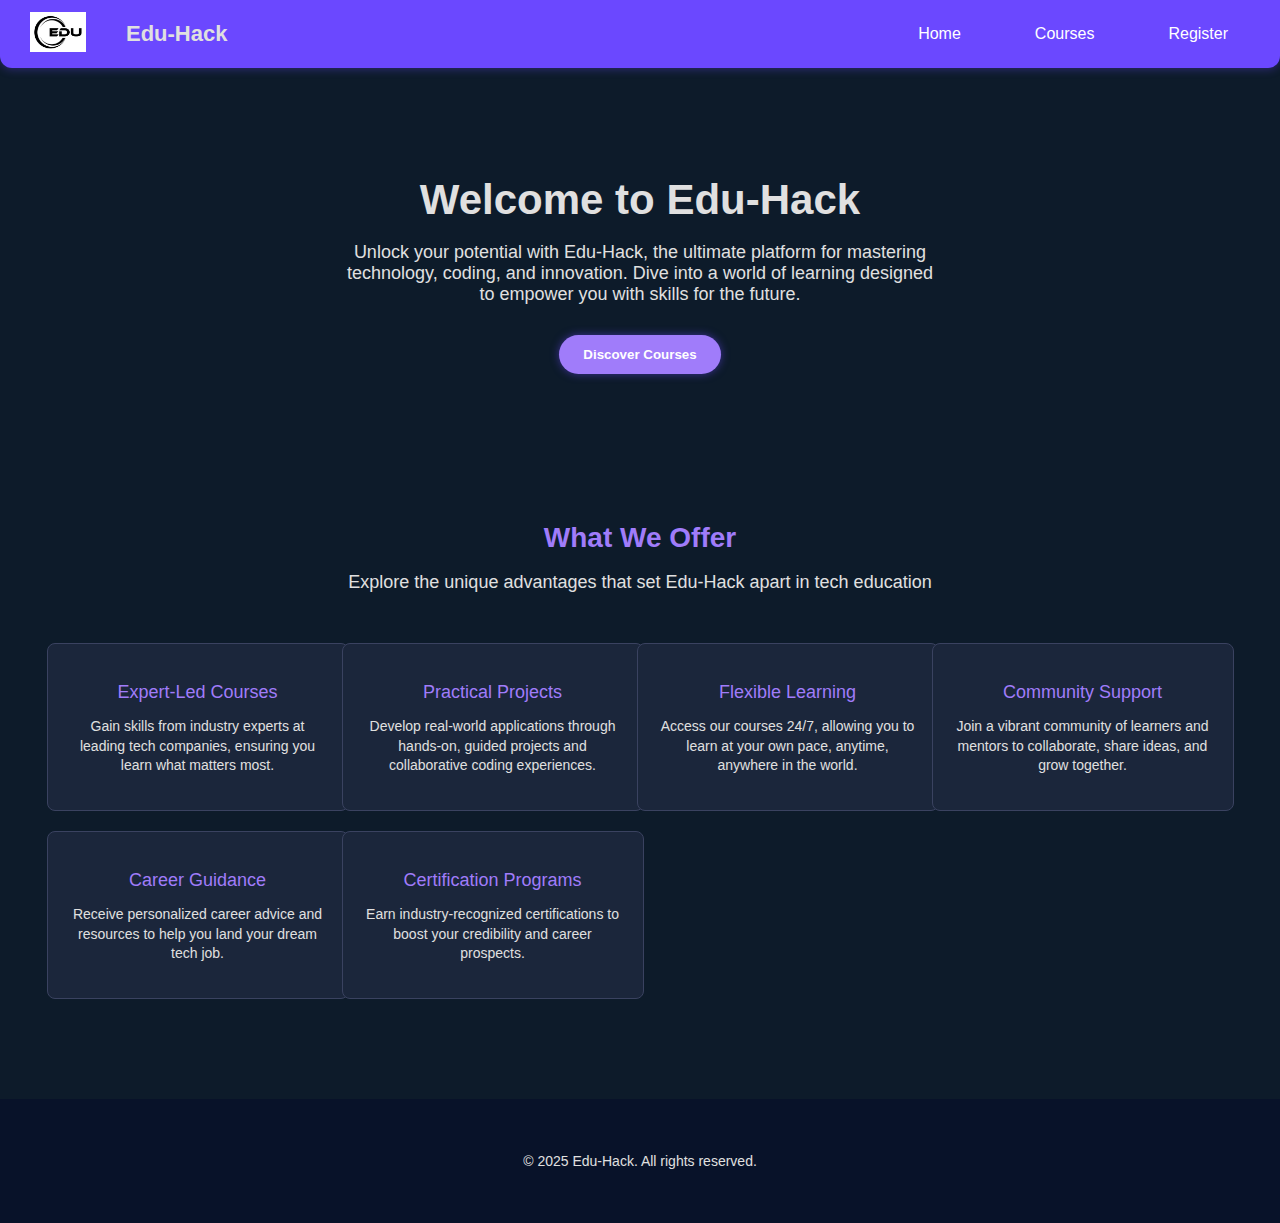
<file: index.html>
<!DOCTYPE html>
<html lang="en">
<head>
    <meta charset="UTF-8">
    <meta name="viewport" content="width=device-width, initial-scale=1.0">
    <title>Edu-Hack</title>
    <link rel="icon" type="image/.png" href="https://static.vecteezy.com/system/resources/previews/028/207/989/non_2x/edu-logo-design-inspiration-for-a-unique-identity-modern-elegance-and-creative-design-watermark-your-success-with-the-striking-this-logo-vector.jpg">
    <style>
        :root {
            --dark-bg: #0d1b2a;
            --mid-bg: #1b263b;
            --accent: #6b48ff;
            --accent-light: #a07cfa;
            --text-light: #e0e0e0;
        }
            
        body {
            margin: 0;
            font-family: 'Roboto', Arial, sans-serif;
            background-color: var(--dark-bg);
            color: var(--text-light);
        }

        nav {
            display: flex;
            gap: 30px;
            align-items: center;
            background-color: var(--accent);
            padding: 12px 30px;
            border-radius: 0 0 12px 12px;
            box-shadow: 0 2px 8px rgba(107, 72, 255, 0.3);
        }

        #logo {
            height: 40px;
            transition: transform 0.3s ease;
        }

        #name {
            font-size: 22px;
            font-weight: 700;
            flex: 1;
        }

        nav p {
            margin: 0 10px;
        }

        #navLink {
            color: white;
            text-decoration: none;
            padding: 8px 12px;
            border-radius: 6px;
            transition: background-color 0.3s ease;
        }

        #navLink:hover {
            background-color: rgba(0, 0, 0, 0.2);
        }

        .hero {
            padding: 80px 20px;
            text-align: center;
        }

        .hero h1 {
            font-size: 42px;
            margin-bottom: 12px;
        }

        .hero p {
            font-size: 18px;
            margin-bottom: 30px;
            max-width: 600px;
            margin-left: auto;
            margin-right: auto;
        }

        .hero button {
            background-color: var(--accent-light);
            border: none;
            padding: 12px 24px;
            border-radius: 20px;
            box-shadow: 0px 0px 8px rgba(107, 72, 255, 0.5);
            cursor: pointer;
            transition: background-color 0.3s ease;
        }

        .hero button:hover {
            background-color: var(--accent);
        }

        .hero button a {
            text-decoration: none;
            color: white;
            font-weight: 600;
        }

        .container {
            padding: 40px 20px;
            max-width: 1200px;
            margin: auto;
        }

        .features {
            text-align: center;
            margin-bottom: 50px;
        }

        .features h3 {
            font-size: 28px;
            color: var(--accent-light);
            margin-bottom: 12px;
        }

        .features p {
            font-size: 18px;
        }

        .grid {
            display: grid;
            grid-template-columns: repeat(auto-fit, minmax(220px, 1fr));
            gap: 20px;
            justify-items: center;
            padding: 0 20px;
        }

        .grid article {
            background-color: var(--mid-bg);
            border: 1px solid #3a4260;
            padding: 20px;
            border-radius: 8px;
            width: 100%;
            max-width: 260px;
            text-align: center;
        }

        .grid article h3 {
            color: var(--accent-light);
            margin-bottom: 10px;
            font-size: 18px;
            font-weight: 500;
        }

        .grid article p {
            font-size: 14px;
            line-height: 1.4;
        }

        footer {
            text-align: center;
            padding: 40px;
            margin-top: 60px;
            font-size: 14px;
            background-color: #081229;
        }

        @media (max-width: 768px) {
            .grid {
                grid-template-columns: 1fr;
            }
        }
    </style>
</head>
<body>
    <nav>
        <a href="index.html"><img id="logo" src="Edu.png" alt="Edu-Hack Logo"></a>
        <p id="name">Edu-Hack</p>
        <p><a id="navLink" href="index.html">Home</a></p>
        <p><a id="navLink" href="Courses.html">Courses</a></p>
        <p><a id="navLink" href="Form.html" target="_blank">Register</a></p>
    </nav>
    <section class="hero">
        <h1>Welcome to Edu-Hack</h1>
        <p>Unlock your potential with Edu-Hack, the ultimate platform for mastering technology, coding, and innovation. Dive into a world of learning designed to empower you with skills for the future.</p>
        <button><a href="Courses.html" id="courseLink">Discover Courses</a></button>
    </section>
    <div class="container">
        <section class="features">
            <h3>What We Offer</h3>
            <p>Explore the unique advantages that set Edu-Hack apart in tech education</p>
        </section>

        <section class="grid">
            <article>
                <h3>Expert-Led Courses</h3>
                <p>Gain skills from industry experts at leading tech companies, ensuring you learn what matters most.</p>
            </article>
            <article>
                <h3>Practical Projects</h3>
                <p>Develop real-world applications through hands-on, guided projects and collaborative coding experiences.</p>
            </article>
            <article>
                <h3>Flexible Learning</h3>
                <p>Access our courses 24/7, allowing you to learn at your own pace, anytime, anywhere in the world.</p>
            </article>
            <article>
                <h3>Community Support</h3>
                <p>Join a vibrant community of learners and mentors to collaborate, share ideas, and grow together.</p>
            </article>
            <article>
                <h3>Career Guidance</h3>
                <p>Receive personalized career advice and resources to help you land your dream tech job.</p>
            </article>
            <article>
                <h3>Certification Programs</h3>
                <p>Earn industry-recognized certifications to boost your credibility and career prospects.</p>
            </article>
        </section>
    </div>

    <footer>
        <p>© 2025 Edu-Hack. All rights reserved.</p>
    </footer>
</body>
</html>
</file>
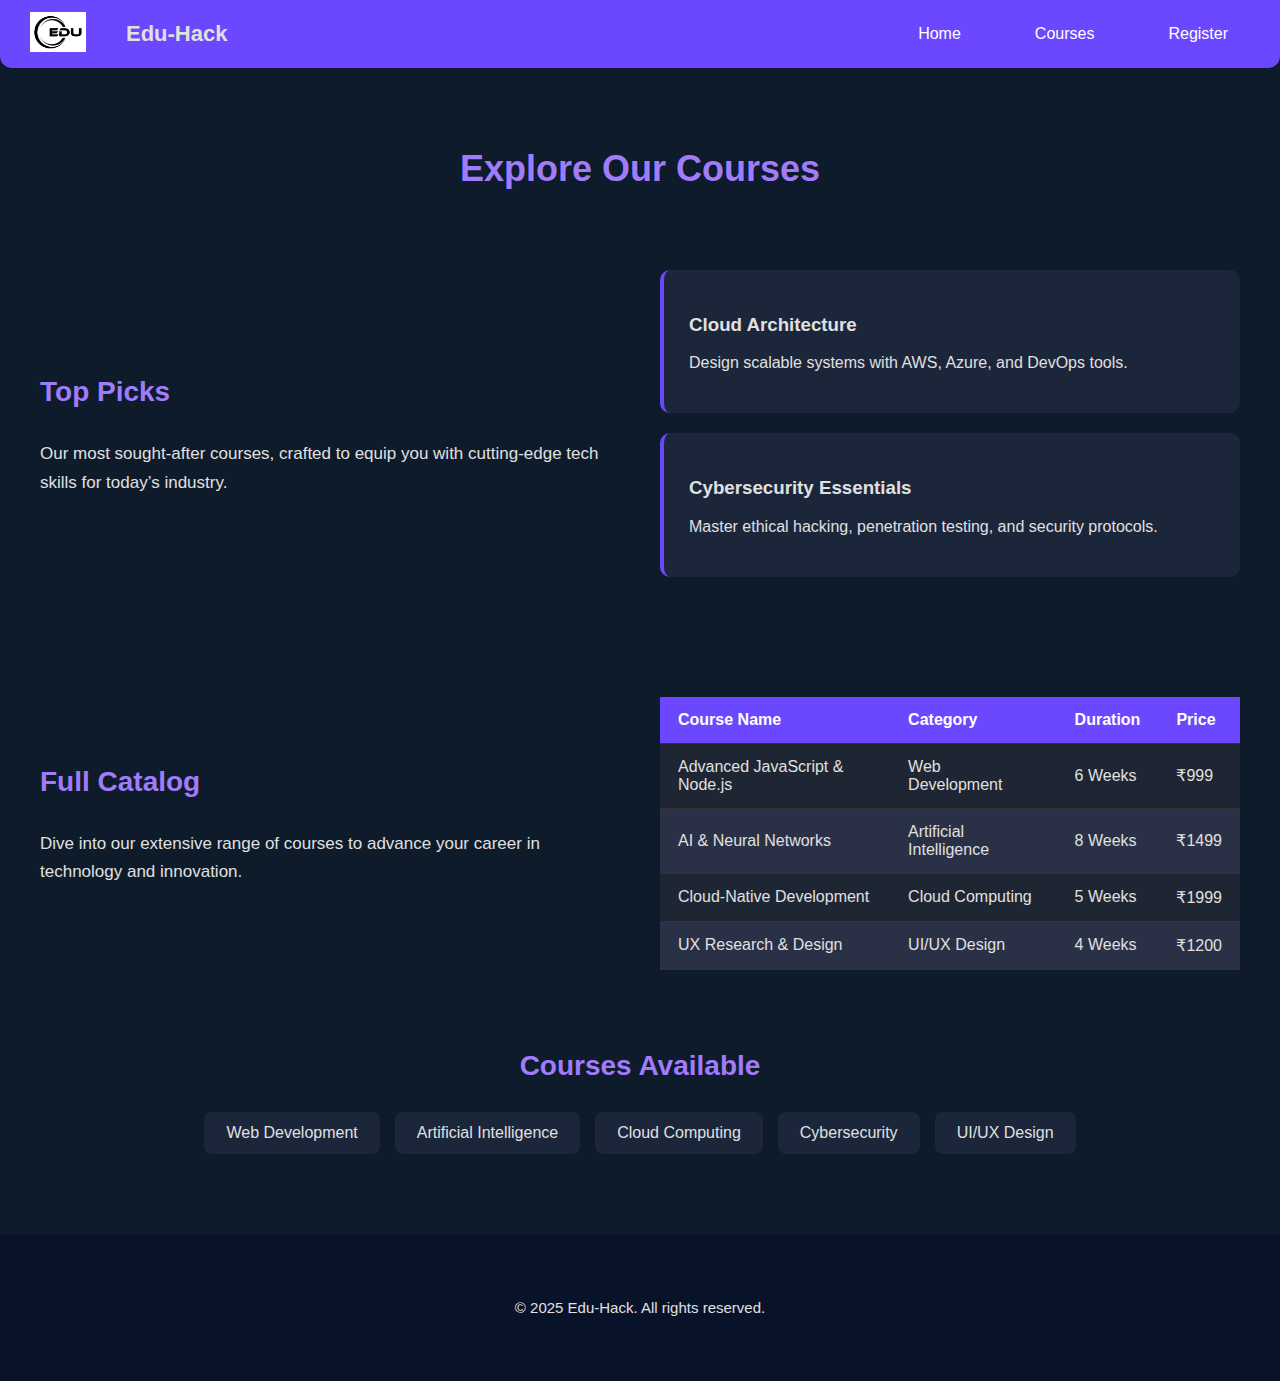
<file: Courses.html>
<!DOCTYPE html>
<html lang="en">
<head>
  <meta charset="UTF-8">
  <meta name="viewport" content="width=device-width, initial-scale=1.0">
  <title>Courses - Edu-Hack</title>
  <link rel="icon" type="image/.png" href="Edu.png">
  <style>
    :root {
      --dark-bg: #0d1b2a;
      --mid-bg: #1b263b;
      --accent: #6b48ff;
      --accent-light: #a07cfa;
      --text-light: #e0e0e0;
    }

    body {
      margin: 0;
      font-family: Arial, sans-serif;
      background-color: var(--dark-bg);
      color: var(--text-light);
    }

    nav {
      display: flex;
      gap: 30px;
      align-items: center;
      background-color: var(--accent);
      padding: 12px 30px;
      border-radius: 0 0 12px 12px;
    }

    #logo {
            height: 40px;
            transition: transform 0.3s ease;
        }

    #name {
      font-size: 22px;
      font-weight: 700;
      flex: 1;
    }

    nav p {
      margin: 0 10px;
    }

    #navLink {
      color: white;
      text-decoration: none;
      padding: 8px 12px;
    }

    .courses-section {
      margin: 80px auto;
      max-width: 1200px;
      padding: 0 20px;
    }

    .section-title {
      font-size: 36px;
      margin-bottom: 80px;
      color: var(--accent-light);
      text-align: center;
      font-weight: 600;
    }

    .course-row {
      display: flex;
      flex-wrap: wrap;
      align-items: stretch;
      justify-content: center;
      gap: 40px;
      margin-bottom: 80px;
    }

    .course-text, .course-list {
      flex: 1;
      min-width: 300px;
      display: flex;
      flex-direction: column;
      justify-content: center;
    }

    .course-text h2 {
      color: var(--accent-light);
      margin-bottom: 15px;
      font-size: 28px;
    }

    .course-text p {
      font-size: 17px;
      line-height: 1.7;
    }

    .course-list div {
      background-color: var(--mid-bg);
      border-left: 4px solid var(--accent);
      padding: 25px;
      border-radius: 10px;
      margin-bottom: 20px;
    }

    table {
      width: 100%;
      border-collapse: collapse;
      margin-top: 20px;
    }

    th, td {
      padding: 14px 18px;
      text-align: left;
      border-bottom: 1px solid #333;
    }

    th {
      font-weight: 600;
    }

    thead {
      background-color: var(--accent);
      color: white;
    }

    tbody tr:nth-child(odd) {
      background-color: #1f2633;
    }

    tbody tr:nth-child(even) {
      background-color: #2a3147;
    }

    #courseCategory {
      font-size: 28px;
      margin: 60px 0 30px;
      text-align: center;
      color: var(--accent-light);
      font-weight: 600;
    }

    ul.categories {
      display: flex;
      flex-wrap: wrap;
      justify-content: center;
      gap: 15px;
      list-style-type: none;
      padding: 0;
    }

    ul.categories li {
      background-color: #1b263b;
      padding: 12px 22px;
      border-radius: 8px;
      font-size: 16px;
    }

    footer {
      text-align: center;
      padding: 50px;
      margin-top: 80px;
      font-size: 15px;
      background-color: #081229;
    }
  </style>
</head>
<body>
  <nav>
    <a href="index.html"><img id="logo" src="Edu.png" alt="Edu-Hack Logo"></a>
    <p id="name">Edu-Hack</p>
    <p><a id="navLink" href="index.html">Home</a></p>
    <p><a id="navLink" href="Courses.html">Courses</a></p>
    <p><a id="navLink" href="Form.html" target="_blank">Register</a></p>
  </nav>

  <div class="container">
    <section class="courses-section">
      <h2 class="section-title">Explore Our Courses</h2>

      <div class="course-row">
        <div class="course-text">
          <h2>Top Picks</h2>
          <p>Our most sought-after courses, crafted to equip you with cutting-edge tech skills for today’s industry.</p>
        </div>
        <div class="course-list">
          <div>
            <h3>Cloud Architecture</h3>
            <p>Design scalable systems with AWS, Azure, and DevOps tools.</p>
          </div>
          <div>
            <h3>Cybersecurity Essentials</h3>
            <p>Master ethical hacking, penetration testing, and security protocols.</p>
          </div>
        </div>
      </div>

      <div class="course-row">
        <div class="course-text">
          <h2>Full Catalog</h2>
          <p>Dive into our extensive range of courses to advance your career in technology and innovation.</p>
        </div>
        <div class="course-list">
          <table>
            <thead>
              <tr>
                <th>Course Name</th>
                <th>Category</th>
                <th>Duration</th>
                <th>Price</th>
              </tr>
            </thead>
            <tbody>
              <tr>
                <td>Advanced JavaScript & Node.js</td>
                <td>Web Development</td>
                <td>6 Weeks</td>
                <td>₹999</td>
              </tr>
              <tr>
                <td>AI & Neural Networks</td>
                <td>Artificial Intelligence</td>
                <td>8 Weeks</td>
                <td>₹1499</td>
              </tr>
              <tr>
                <td>Cloud-Native Development</td>
                <td>Cloud Computing</td>
                <td>5 Weeks</td>
                <td>₹1999</td>
              </tr>
              <tr>
                <td>UX Research & Design</td>
                <td>UI/UX Design</td>
                <td>4 Weeks</td>
                <td>₹1200</td>
              </tr>
            </tbody>
          </table>
        </div>
      </div>

      <h2 id="courseCategory">Courses Available</h2>
      <ul class="categories">
        <li>Web Development</li>
        <li>Artificial Intelligence</li>
        <li>Cloud Computing</li>
        <li>Cybersecurity</li>
        <li>UI/UX Design</li>
      </ul>
    </section>
  </div>

  <footer>
    <p>© 2025 Edu-Hack. All rights reserved.</p>
  </footer>
</body>
</html>
</file>
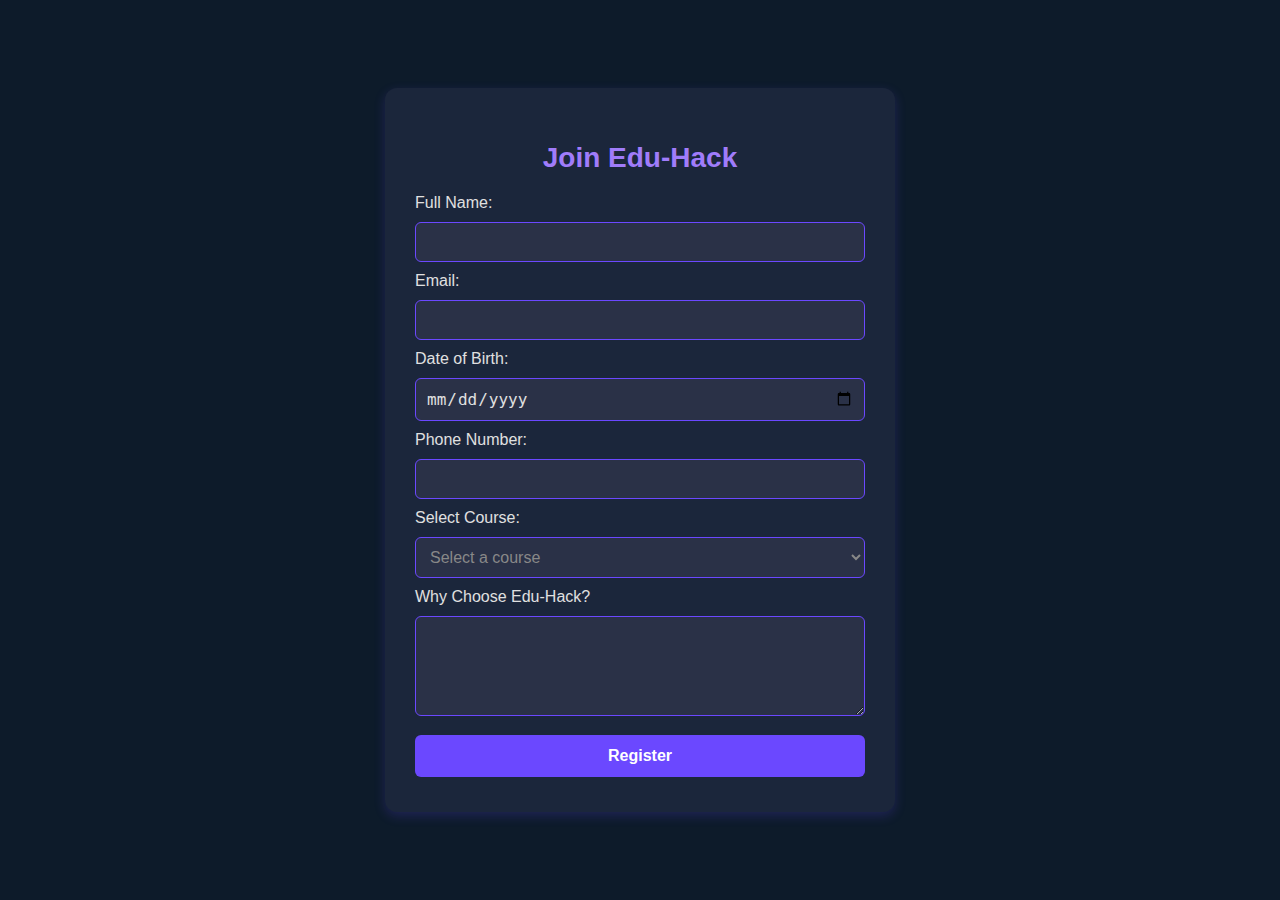
<file: Form.html>
<!DOCTYPE html>
<html lang="en">
<head>
  <meta charset="UTF-8" />
  <meta name="viewport" content="width=device-width, initial-scale=1.0" />
  <title>Register - Edu-Hack</title>
  <style>
    :root {
      --dark-bg: #0d1b2a;
      --mid-bg: #1b263b;
      --accent: #6b48ff;
      --accent-light: #a07cfa;
      --text-light: #e0e0e0;
    }

    body {
      font-family: 'Roboto', Arial, sans-serif;
      background-color: var(--dark-bg);
      display: flex;
      justify-content: center;
      align-items: center;
      min-height: 100vh;
      margin: 0;
      color: var(--text-light);
    }

    form {
      background-color: var(--mid-bg);
      padding: 30px;
      border-radius: 12px;
      box-shadow: 0 4px 12px rgba(107, 72, 255, 0.2);
      width: 100%;
      max-width: 450px;
      margin: 20px;
    }

    h2 {
      text-align: center;
      color: var(--accent-light);
      margin-bottom: 20px;
      font-size: 28px;
    }

    label {
      display: block;
      margin: 10px 0 5px;
      color: var(--text-light);
      font-weight: 500;
    }

    input, select, textarea {
      width: 100%;
      padding: 10px;
      margin: 5px 0;
      border: 1px solid var(--accent);
      border-radius: 6px;
      background-color: #2a3147;
      color: var(--text-light);
      font-size: 16px;
      box-sizing: border-box;
    }

    textarea {
      resize: vertical;
      min-height: 100px;
    }

    input[type="submit"] {
      background-color: var(--accent);
      color: white;
      border: none;
      cursor: pointer;
      padding: 12px;
      font-weight: 600;
      transition: background-color 0.3s ease;
    }

    input[type="submit"]:hover {
      background-color: var(--accent-light);
    }

    .error-message {
      color: #ff4d4d;
      font-size: 0.85em;
      margin-top: -5px;
      margin-bottom: 10px;
    }

    select:invalid {
      color: #888;
    }

    @media (max-width: 500px) {
      form {
        padding: 20px;
      }
      h2 {
        font-size: 24px;
      }
    }
  </style>
</head>
<body>
  <form id="registrationForm" action="#" method="post">
    <h2>Join Edu-Hack</h2>
    <label for="name">Full Name:</label>
    <input type="text" id="name" name="name" required />
    <div class="error-message" id="nameError"></div>
    <label for="email">Email:</label>
    <input type="email" id="email" name="email" required />
    <div class="error-message" id="emailError"></div>
    <label for="dob">Date of Birth:</label>
    <input type="date" id="dob" name="dob" required />
    <div class="error-message" id="dobError"></div>
    <label for="phone">Phone Number:</label>
    <input type="tel" id="phone" name="phone" required pattern="^\d{10}$" />
    <div class="error-message" id="phoneError"></div>
    <label for="course">Select Course:</label>
    <select id="course" name="course" required>
      <option value="" disabled selected>Select a course</option>
      <option value="Advanced JavaScript & Node.js">Advanced JavaScript & Node.js</option>
      <option value="AI & Neural Networks">AI & Neural Networks</option>
      <option value="Cloud-Native Development">Cloud-Native Development</option>
      <option value="UX Research & Design">UX Research & Design</option>
      <option value="Cybersecurity Essentials">Cybersecurity Essentials</option>
    </select>
    <div class="error-message" id="courseError"></div>
    <label for="whyus">Why Choose Edu-Hack?</label>
    <textarea id="whyus" name="whyus" required></textarea>
    <div class="error-message" id="whyusError"></div>
    <input type="submit" value="Register" />
  </form>

  <script>
    const form = document.getElementById("registrationForm");

    form.addEventListener("submit", function(event) {
      event.preventDefault(); // Prevent default submission
      let valid = true;
      let errorMessages = [];

      // Validate Name
      const name = document.getElementById("name");
      const nameError = document.getElementById("nameError");
      if (name.value.trim() === "") {
        nameError.textContent = "Full name is required.";
        errorMessages.push("Name is required.");
        valid = false;
      } else if (!/^[a-zA-Z\s]{2,}$/.test(name.value.trim())) {
        nameError.textContent = "Name must contain at least 2 letters and no numbers/special characters.";
        errorMessages.push("Invalid name format.");
        valid = false;
      } else {
        nameError.textContent = "";
      }

      // Validate Email
      const email = document.getElementById("email");
      const emailError = document.getElementById("emailError");
      const emailPattern = /^[a-zA-Z0-9._-]+@[a-zA-Z0-9.-]+\.[a-zA-Z]{2,6}$/;
      if (!emailPattern.test(email.value.trim())) {
        emailError.textContent = "Please enter a valid email address.";
        errorMessages.push("Invalid email address.");
        valid = false;
      } else {
        emailError.textContent = "";
      }

      // Validate Date of Birth
      const dob = document.getElementById("dob");
      const dobError = document.getElementById("dobError");
      const today = new Date();
      const inputDate = new Date(dob.value);
      const minDate = new Date(today.getFullYear() - 100, today.getMonth(), today.getDate());
      const maxDate = new Date(today.getFullYear() - 16, today.getMonth(), today.getDate());
      if (!dob.value) {
        dobError.textContent = "Date of birth is required.";
        errorMessages.push("Date of birth is required.");
        valid = false;
      } else if (inputDate < minDate || inputDate > maxDate) {
        dobError.textContent = "You must be between 16 and 100 years old.";
        errorMessages.push("Invalid date of birth.");
        valid = false;
      } else {
        dobError.textContent = "";
      }

      // Validate Phone Number
      const phone = document.getElementById("phone");
      const phoneError = document.getElementById("phoneError");
      const phonePattern = /^\d{10}$/;
      if (!phonePattern.test(phone.value.trim())) {
        phoneError.textContent = "Phone number must be exactly 10 digits.";
        errorMessages.push("Invalid phone number.");
        valid = false;
      } else {
        phoneError.textContent = "";
      }

      // Validate Course Selection
      const course = document.getElementById("course");
      const courseError = document.getElementById("courseError");
      if (course.value === "") {
        courseError.textContent = "Please select a course.";
        errorMessages.push("Course selection is required.");
        valid = false;
      } else {
        courseError.textContent = "";
      }

      // Validate Why Us
      const whyus = document.getElementById("whyus");
      const whyusError = document.getElementById("whyusError");
      if (whyus.value.trim() === "") {
        whyusError.textContent = "Please explain why you chose Edu-Hack.";
        errorMessages.push("Why us response is required.");
        valid = false;
      } else if (whyus.value.trim().length < 10) {
        whyusError.textContent = "Response must be at least 10 characters long.";
        errorMessages.push("Why us response is too short.");
        valid = false;
      } else {
        whyusError.textContent = "";
      }

      // Show alert based on validation
      if (valid) {
        alert("Form submitted successfully!\n\n" +
              `Name: ${name.value}\n` +
              `Email: ${email.value}\n` +
              `Date of Birth: ${dob.value}\n` +
              `Phone: ${phone.value}\n` +
              `Course: ${course.value}\n` +
              `Why Us: ${whyus.value}`);
        form.reset();
      } else {
        alert("Form submission failed. Please fix the following errors:\n- " + errorMessages.join("\n- "));
      }
    });
  </script>
</body>
</html>
</file>
